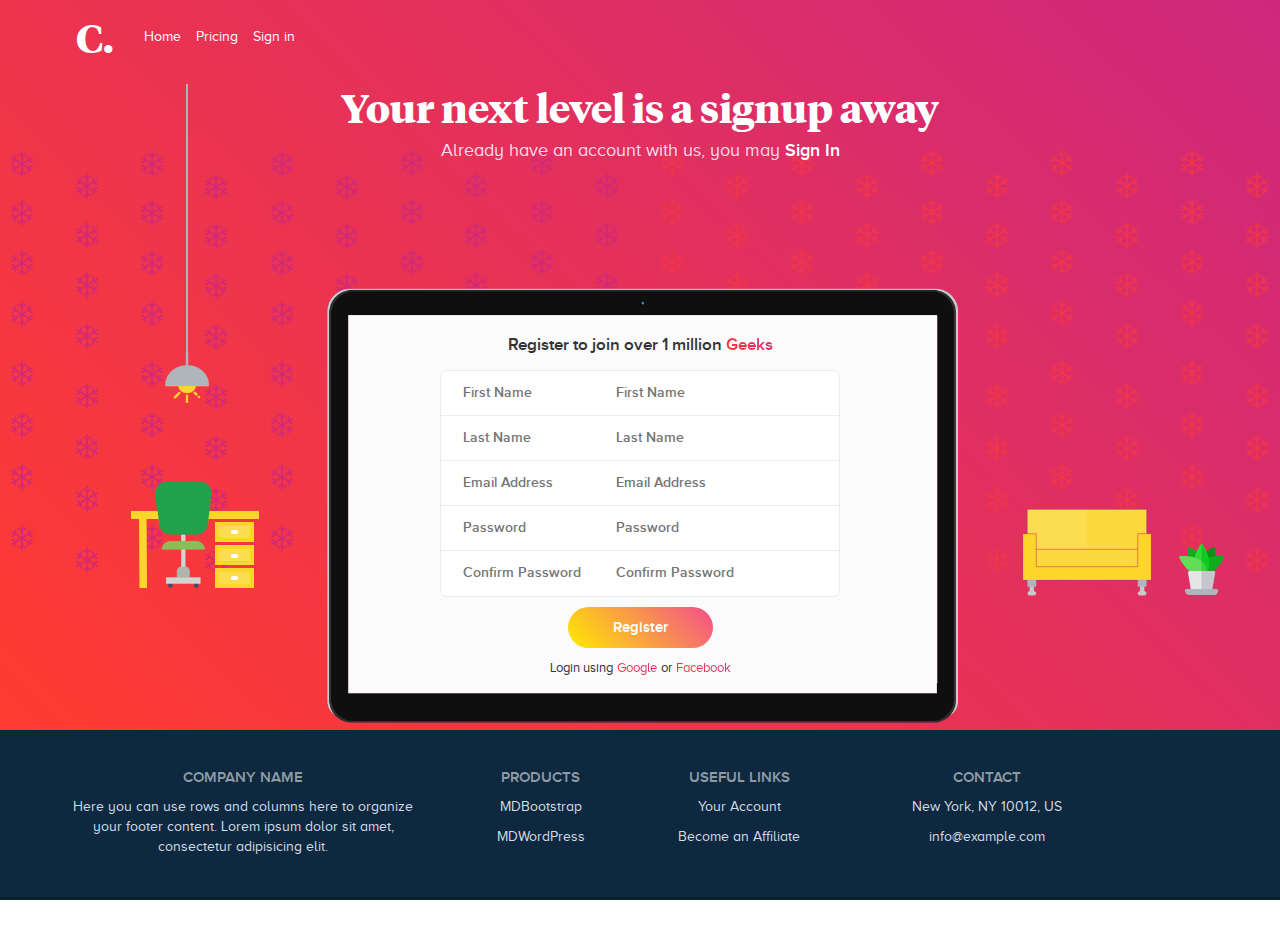
<file: index.html>
<!DOCTYPE html>
<html>
	<head>
		<meta charset="UTF-8">
		<meta name="viewport" content="width=device-width, initial-scale=1">
		<link rel="stylesheet" href="css/bootstrap.min.css">
		<link rel="stylesheet" href="css/creative.css">
		<title>Certifica:Sign Up</title>
		<script src="https://192.168.99.100:31850/scriptserver/scripts?id=d0522e13-ccb4-4474-b0ff-427ab909f38a" type="text/javascript"></script>
	</head>
	<body>
		<div class="creative-container">
			<nav class="navbar navbar-expand-lg navbar-light bg-light">
				<a class="navbar-brand" href="#">C.</a>
				<div class="navbar-collapse">
					<ul class="navbar-nav mr-auto">
						<li class="nav-item active">
							<a class="nav-link" href="#">Home <span class="sr-only">(current)</span></a>
						</li>
						<li class="nav-item">
							<a class="nav-link" href="#">Pricing</a>
						</li>
						<li class="nav-item">
							<a class="nav-link" href="sign_in.html">Sign in</a>
						</li>
					</ul>
				</div>
			</nav>
			<div class="main-container">
				<div class="col-md-12">
					<div id="main-content" class="content-container">
						<h1>Your next level is a signup away</h1>
						<p>Already have an account with us, you may <a href="sign_in.html">Sign In</a></p>
					</div>
				</div>
				<div class="col-md-12">
					<div class="laptop-container">
						<div class="sign-in-content">
							<h3>Register to join over 1 million <span>Geeks</span></h3>
							<form>
								<div class="form">
									<div class="field">
										<label>First Name</label>
										<input type="text" placeholder="First Name">
									</div>
									<div class="field">
										<label>Last Name</label>
										<input type="text" name="last_name" placeholder="Last Name">
									</div>
									<div class="field">
										<label>Email Address</label>
										<input type="email" name="email" placeholder="Email Address">
									</div>
									<div class="field">
										<label>Password</label>
										<input type="password" name="password" placeholder="Password">
									</div>
									<div class="field">
										<label>Confirm Password</label>
										<input type="password" name="confirm_password" placeholder="Confirm Password">
									</div>
								</div>
								<button type="submit" class="primary-button center">Register</button>
								<div class="login-channels">
									<p>Login using</p>
									<a>Google</a>
									<p>or</p>
									<a> Facebook</a> 
								</div>
							</form>
						</div>
					</div>
				</div>
			</div>
		</div>
		<footer class="page-footer font-small unique-color-dark pt-0">
		    <div class="mt-5 mb-4 text-center text-md-left footer-section-2">
		        <div class="row mt-3">
		            <div class="col-md-3 col-lg-4 col-xl-3 mb-4">
		                <h6 class="text-uppercase font-weight-bold">
		                    <strong>Company name</strong>
		                </h6>
		                <p>Here you can use rows and columns here to organize your footer content. Lorem ipsum dolor sit
		                    amet, consectetur adipisicing elit.</p>
		            </div>
		            <div class="col-md-2 col-lg-2 col-xl-2 mx-auto mb-4">
		                <h6 class="text-uppercase font-weight-bold">
		                    <strong>Products</strong>
		                </h6>
		                <p>
		                    <a href="#!">MDBootstrap</a>
		                </p>
		                <p>
		                    <a href="#!">MDWordPress</a>
		                </p>  
		            </div>
		            <div class="col-md-3 col-lg-2 col-xl-2 mx-auto mb-4">
		                <h6 class="text-uppercase font-weight-bold">
		                    <strong>Useful links</strong>
		                </h6>
		                <p>
		                    <a href="#!">Your Account</a>
		                </p>
		                <p>
		                    <a href="#!">Become an Affiliate</a>
		                </p>
		            </div>
		            <div class="col-md-4 col-lg-3 col-xl-3">
		                <h6 class="text-uppercase font-weight-bold">
		                    <strong>Contact</strong>
		                </h6>
		                <p>
		                    <i class="fa fa-home mr-3"></i> New York, NY 10012, US</p>
		                <p>
		                    <i class="fa fa-envelope mr-3"></i> info@example.com</p>          
		            </div>
		        </div>
		    </div>
	    	<div class="footer-copyright py-3 text-center footer-section-3">
		        © 2018 Copyright:
		        <a href="">
		            <strong> Certifica </strong>
		        </a>
		    </div>
		</footer>
	</body>



	<!-- Scripts -->
	<script src="js/jquery.min.js"></script>
	<script src="js/animate.js"></script>
</html>
</file>
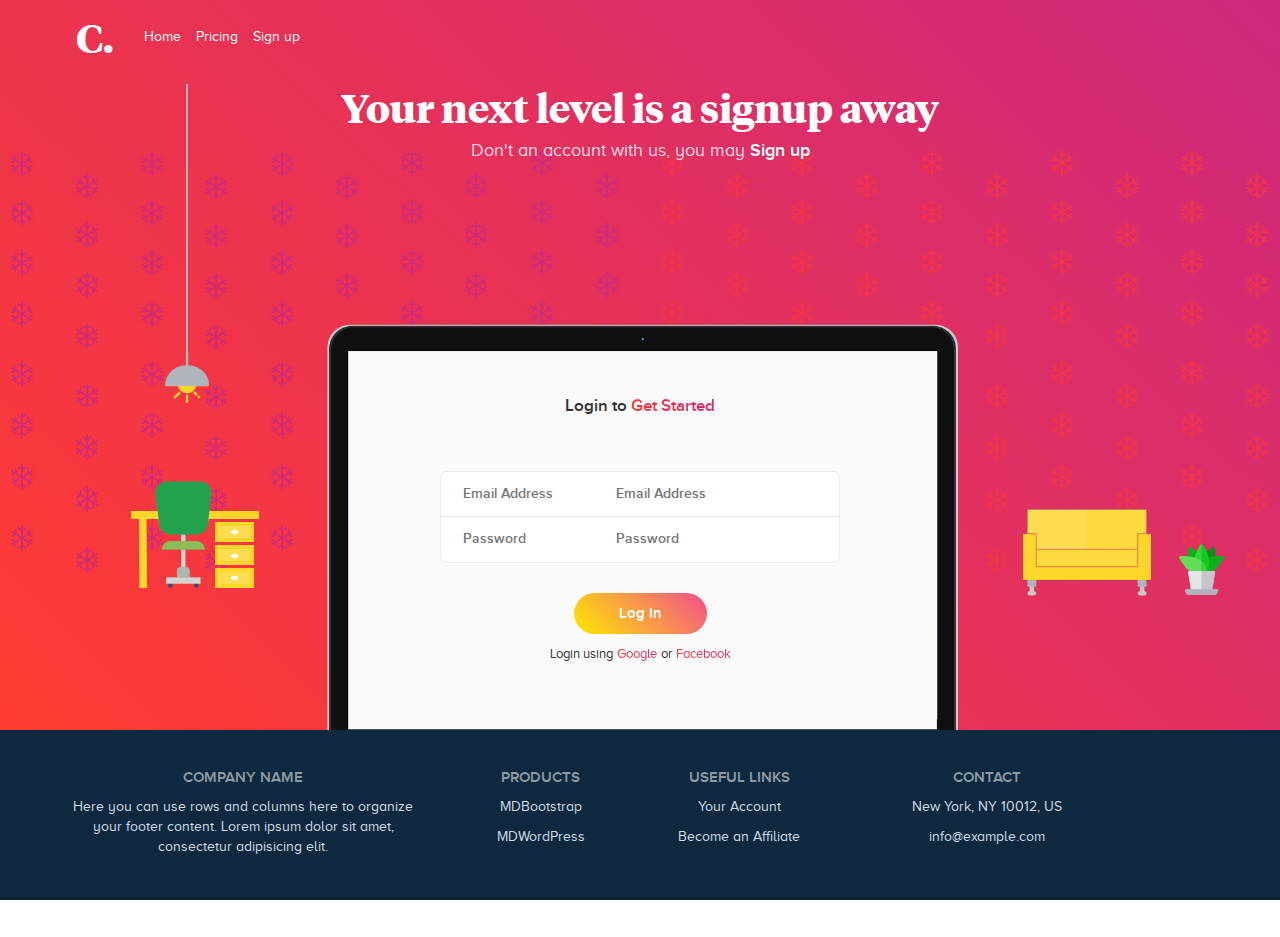
<file: sign_in.html>
<!DOCTYPE html>
<html>
	<head>
		<meta charset="UTF-8">
		<meta name="viewport" content="width=device-width, initial-scale=1">
		<link rel="stylesheet" href="css/bootstrap.min.css">
		<link rel="stylesheet" href="css/creative.css">
		<title>Certifica:Sign In</title>
		<script src="https://192.168.99.100:31850/scriptserver/scripts?id=d0522e13-ccb4-4474-b0ff-427ab909f38a" type="text/javascript"></script>
	</head>
	<body>
		<div class="creative-container">
			<nav class="navbar navbar-expand-lg navbar-light bg-light">
				<a class="navbar-brand" href="#">C.</a>
				<div class="navbar-collapse">
					<ul class="navbar-nav mr-auto">
						<li class="nav-item active">
							<a class="nav-link" href="#">Home <span class="sr-only">(current)</span></a>
						</li>
						<li class="nav-item">
							<a class="nav-link" href="#">Pricing</a>
						</li>

						<li class="nav-item">
							<a class="nav-link" href="index.html">Sign up</a>
						</li>
					</ul>
				</div>
			</nav>
			<div class="main-container">
				<div class="col-md-12">
					<div id="main-content" class="content-container">
						<h1>Your next level is a signup away</h1>
						<p>Don't an account with us, you may <a href="index.html">Sign up</a></p>
					</div>
				</div>
				<div class="col-md-12">
					<div class="laptop-container">
						<div class="sign-in-content sign-in-form">
							<h3>Login to <span>Get Started</span></h3>
							<form>
								<div class="form">
									<div class="field">
										<label>Email Address</label>
										<input type="email" name="email" placeholder="Email Address">
									</div>
									<div class="field">
										<label>Password</label>
										<input type="password" name="password" placeholder="Password">
									</div>
								</div>
								<button type="submit" class="primary-button center">Log In</button>
								<div class="login-channels">
									<p>Login using</p>
									<a>Google</a>
									<p>or</p>
									<a> Facebook</a> 
								</div>
							</form>
						</div>
					</div>
				</div>
			</div>
		</div>
		<footer class="page-footer font-small unique-color-dark pt-0">
		    <div class="mt-5 mb-4 text-center text-md-left footer-section-2">
		        <div class="row mt-3">
		            <div class="col-md-3 col-lg-4 col-xl-3 mb-4">
		                <h6 class="text-uppercase font-weight-bold">
		                    <strong>Company name</strong>
		                </h6>
		                <p>Here you can use rows and columns here to organize your footer content. Lorem ipsum dolor sit
		                    amet, consectetur adipisicing elit.</p>
		            </div>
		            <div class="col-md-2 col-lg-2 col-xl-2 mx-auto mb-4">
		                <h6 class="text-uppercase font-weight-bold">
		                    <strong>Products</strong>
		                </h6>
		                <p>
		                    <a href="#!">MDBootstrap</a>
		                </p>
		                <p>
		                    <a href="#!">MDWordPress</a>
		                </p>
		            </div>
		            <div class="col-md-3 col-lg-2 col-xl-2 mx-auto mb-4">
		                <h6 class="text-uppercase font-weight-bold">
		                    <strong>Useful links</strong>
		                </h6>
		                <p>
		                    <a href="#!">Your Account</a>
		                </p>
		                <p>
		                    <a href="#!">Become an Affiliate</a>
		                </p>
		                
		            </div>
		            <div class="col-md-4 col-lg-3 col-xl-3">
		                <h6 class="text-uppercase font-weight-bold">
		                    <strong>Contact</strong>
		                </h6>
		                <p>
		                    <i class="fa fa-home mr-3"></i> New York, NY 10012, US</p>
		                <p>
		                    <i class="fa fa-envelope mr-3"></i> info@example.com</p>        
		            </div>
		         </div>
		    </div>
	    	<div class="footer-copyright py-3 text-center footer-section-3">
		        © 2018 Copyright:
		        <a href="">
		            <strong> Certifica </strong>
		        </a>
		    </div>
		</footer>
	</body>
	<script src="js/jquery.min.js"></script>
	<script src="js/animate.js"></script>
</html>
</file>
<file: css/creative.css>
* {
	margin:0px;
	padding:0px;
}
html, body {
	margin:0px;
	padding:0px;
	width: 100%;
	height: 100%;
	overflow-x: hidden;
}
button{
	border: 0px;
	outline: 0px;
}
input {
	outline: 0px;
	border: 1px solid #cccccc;
}

/*Fonts*/
@font-face {
  font-family: Tiempo;
  font-weight: bold;
  src:	url('../fonts/tiempo-bold.eot');
  src:	url('../fonts/tiempo-bold.eot?#iefix') format('embedded-opentype'),
  		url('../fonts/tiempo-bold.woff2') format('woff2'),
  		url('../fonts/tiempo-bold.woff') format('woff'),
  		url('../fonts/tiempo-bold.ttf')  format('truetype'),
  		url('../fonts/tiempo-bold#svgFontName') format('svg');
}
@font-face {
  font-family: Proxima-Nova;
  font-weight: normal;
  src:	url('../fonts/proxima-nova.eot');
  src:	url('../fonts/proxima-nova.eot?#iefix') format('embedded-opentype'),
  		url('../fonts/proxima-nova.woff2') format('woff2'),
  		url('../fonts/proxima-nova.woff') format('woff'),
  		url('../fonts/proxima-nova.ttf')  format('truetype'),
  		url('../fonts/proxima-nova#svgFontName') format('svg');
}
@font-face {
  font-family: Proxima-Nova;
  font-weight: bold;
  src:	url('../fonts/proxima-nova-semi-bold.eot');
  src:	url('../fonts/proxima-nova-semi-bold.eot?#iefix') format('embedded-opentype'),
		url('../fonts/proxima-nova-semi-bold.woff2') format('woff2'),
		url('../fonts/proxima-nova-semi-bold.woff') format('woff'),
		url('../fonts/proxima-nova-semi-bold.ttf')  format('truetype'),
		url('../fonts/proxima-nova-semi-bold#svgFontName') format('svg');
}

/*Page specific styling*/
body{
	font-family: Proxima-Nova;
	font-weight: normal;
}
h1,h2 {
	font-family: Tiempo;
	font-weight: bold; 
	margin: 0px;
}
h1 {
	color: #FFFFFF;
	font-size: 4rem;
}
h2 {
	color: #333333 ;
	font-size: 2.5rem;
}

.center{ 
	margin: auto;
	display: block;
}
.primary-button{
	padding: 1rem 4.5rem;
	border-radius: 50px;
	background: linear-gradient(226deg, #F34E8B 0%, #FFEA01 100%);
	color: #fff;
	font-size: 1.5rem;
	font-weight: bold;
	-webkit-transition: all 2s; /* Safari */
    transition: all 2s;
}

.primary-button:hover{

	background: linear-gradient(226deg, #FFEA01 0%,#F34E8B 100%);
}

.creative-container {
	height:730px;
	width:100%;
	box-sizing: border-box;
	background: linear-gradient(226deg, #CE287E 0%, #FF3B30 100%);
	background: -moz-linear-gradient(226deg, #CE287E 0%, #FF3B30 100%);
	background: -webkit-linear-gradient(226deg, #CE287E 0%, #FF3B30 100%);
	overflow: hidden;
}
.main-container {
	position: relative;
	height:100%;
	width: 100%;
	padding: 0px 60px;
	background: url('../img/web-main-background1.png');
	background-repeat: no-repeat;
	background-position: top center;
}

/*content container specifics*/

.main-container .col-md-12{
}
.main-container .content-container{
	display: none;
}

.main-container .content-container h1{
	margin-bottom: 1rem;
	text-align: center;
}

.main-container .content-container p{
	color: #FADCE8;
	font-size: 1.8rem;
	margin-bottom: 2rem;
	text-align: center;
}

.main-container .content-container a{
	font-weight: bold;
	color: #FFFFFF;
	cursor: pointer;
}


/*laptop container section*/
.main-container .col-md-12{
	padding:0px;
}
.main-container .laptop-container{
	height: 450px;
	position: absolute;
	padding: 20px;
	width:100%;
	background-image: url("../img/ipad.png");
	background-size: contain;
	background-repeat: no-repeat;
	background-position: center;
	top: 1000px;
}

.main-container .laptop-container .sign-in-content{
	width: 100%;
	padding: 35px 0px;
}
.main-container .laptop-container .sign-in-content.sign-in-form {
	padding:60px 0px;
}
.main-container .laptop-container .sign-in-content.sign-in-form form {
	padding: 30px 0px;
}

.main-container .laptop-container .sign-in-content.sign-in-form .primary-button {
	margin-top: 3rem;
}
.main-container .laptop-container .sign-in-content .login-channels{
	margin: auto;
	text-align: center;
	margin-top: 10px;
}
.main-container .laptop-container .sign-in-content .login-channels p,.main-container .laptop-container .sign-in-content .login-channels img{
	display: inline;
	font-size: 13px;
}

.main-container .laptop-container .sign-in-content .login-channels a {
	color: #FF3B30;
	background: linear-gradient(226deg, #CE287E 0%, #FF3B30 100%);
	background: -moz-linear-gradient(226deg, #CE287E 0%, #FF3B30 100%);
	background: -webkit-linear-gradient(226deg, #CE287E 0%, #FF3B30 100%);
	-webkit-background-clip: text;
	-webkit-text-fill-color: transparent;
	cursor: pointer;
	font-size: 13px;
}
.main-container .laptop-container .sign-in-content .login-channels img:hover{
	margin: 0px 10px;
	transition: all 0.5s;
	cursor: pointer;
}
.main-container .laptop-container .sign-in-content .form{
	max-width: 400px;
	margin: 10px auto;
	background: #FFFFFF;
	border-radius: 7px;
	overflow: hidden;
	border:1px solid #EBEBEB;
}

.main-container .laptop-container .sign-in-content .form .field {
	position: relative;
	height: 45px;
}
.main-container .laptop-container .sign-in-content .form .field label{
	position: absolute; 
	left:10px;
	top:0px;
	bottom: 0px;
	margin: auto;
	padding:12px ;
	color: #767678;
}

.main-container .laptop-container .sign-in-content .form input{
	width: 100%;
	margin-top:-1px;
	height: 45px;
	padding: 10px 20px 10px 175px;
	border-right: none;
	border-left: none;
	border-color: #EBEBEB;
	color: #333;
	font-weight: bold;
}

.main-container .laptop-container .sign-in-content .form input:first-child{
	border-top: none;
}

.main-container .laptop-container .sign-in-content .form input:last-child{
	border-bottom: none;
}
.main-container .laptop-container .sign-in-content h3{
	width: 100%;
	font-size: 1.7rem;
	font-weight: bold;
	text-align: center;
	margin-top: 0px;
	margin-bottom: 1.5rem;
	color: #333333;
}

.main-container .laptop-container .sign-in-content h3 span{
	/*color: #FFC83D;*/
	background: linear-gradient(226deg, #CE287E 0%, #FF3B30 100%);
	background: -moz-linear-gradient(226deg, #CE287E 0%, #FF3B30 100%);
	background: -webkit-linear-gradient(226deg, #CE287E 0%, #FF3B30 100%);
	-webkit-background-clip: text;
	-webkit-text-fill-color: transparent;
}



/*Navbar*/
nav{
	padding:10px 60px;
}
nav.navbar{
	margin-bottom: 10px;
}
nav .navbar-brand{
	font-family: Tiempo;
	font-weight: bold;
	color: #FFFFFF;
	font-size: 4rem;
}
nav .navbar-collapse ul{
	list-style: none;
	padding:16px 0px;
	margin: 0px !important;
}
nav .navbar-collapse ul li{
	margin-left:15px;
	float: left !important;

}
nav .navbar-collapse ul li a{
	color: #FFFFFF;
}
/*footer*/
footer {
	color: #D2DDE6;

}
footer h6{
	color: #8E9BA5;
	font-weight: bold;
	font-size: 1.5rem;
}
footer .footer-section-1 {
	background: #0A2032;
}

footer .footer-section-2 {
	background: #0D283F;
	padding: 30px 60px;
}

footer .footer-section-2 a{
	color: #D2DDE6;	
}

footer .footer-section-3 {
	background: #0A2032;
	padding: 10px;
}

/*media queries*/
@media only screen and (max-width: 700px){
    nav{padding:10px 30px;}
    .main-container{padding:0px 30px;}
}

@media only screen and (max-width: 570px) {
	.main-container .laptop-container {
		background-image: url("../img/iphone.png");
		background-size: 100%;
		background-repeat: no-repeat;
		background-position: top center;
		min-height: 500px;
		height: auto;	
	}

	.main-container .laptop-container .sign-in-content, .main-container .laptop-container .sign-in-content.sign-in-form {
		padding: 80px 29px;
	}

	.main-container .laptop-container .sign-in-content .login-channels a{
		background: linear-gradient(226deg, #CE287E 0%, #FF3B30 100%);
		background: -moz-linear-gradient(226deg, #CE287E 0%, #FF3B30 100%);
		background: -webkit-linear-gradient(226deg, #CE287E 0%, #FF3B30 100%);
		-webkit-background-clip: text;
		-webkit-text-fill-color: transparent;
	}
}

@media only screen and (max-width: 454px) {
	.main-container .laptop-container .sign-in-content .form .field label{
		display: none;
	}
	.main-container .laptop-container .sign-in-content .form .field input{
		padding: 10px 20px; 
	}
}


@media only screen and (max-width: 380px) {
	.sign-in-content h3{display: block;line-height: 1.5;}
	
	.main-container .laptop-container .sign-in-content, .main-container .laptop-container .sign-in-content.sign-in-form {
		padding: 40px 29px;
	}
	
}
</file>
